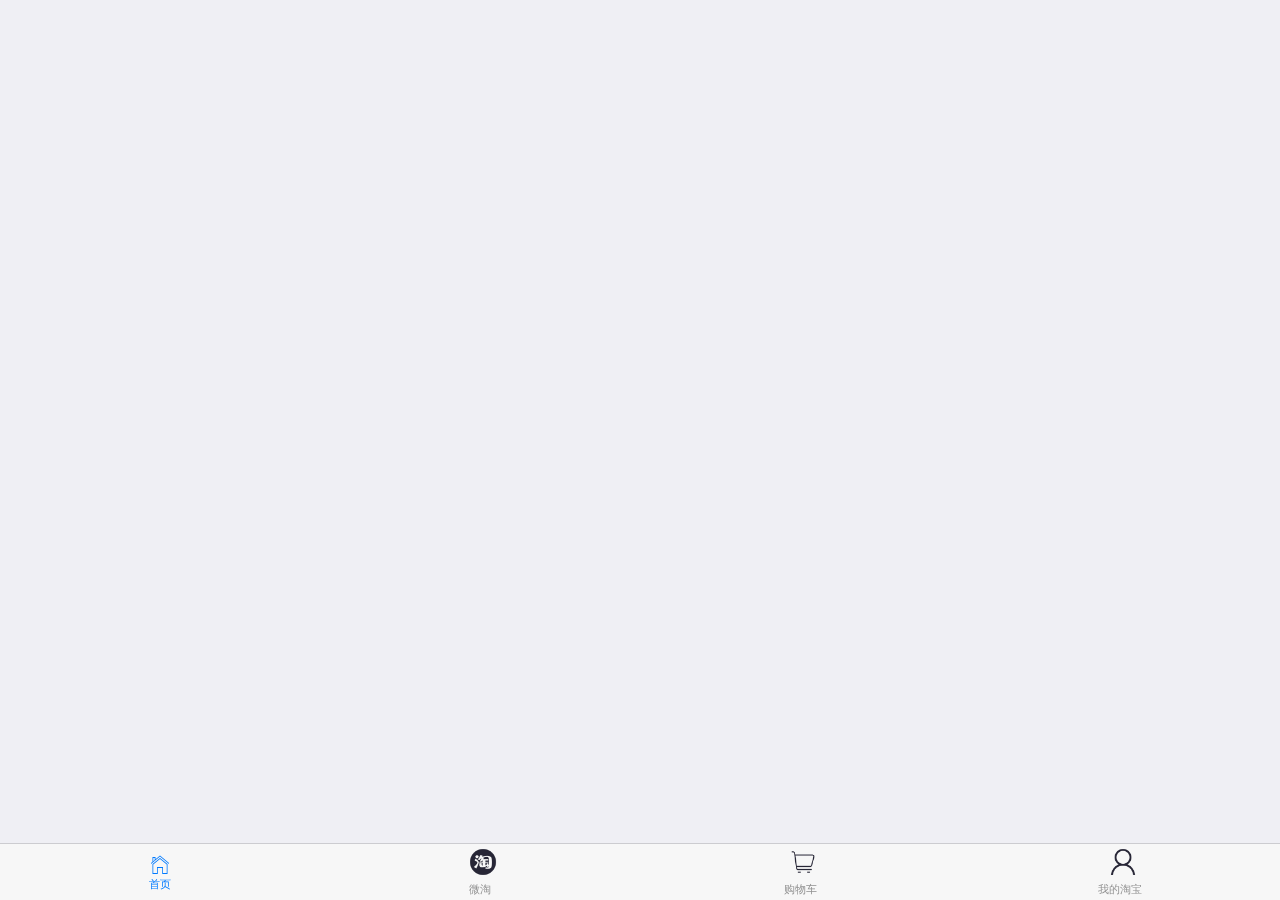
<file: index.html>
<!DOCTYPE html>
<html>
<head>
    <meta charset="utf-8">
    <meta name="viewport" content="width=device-width,initial-scale=1,minimum-scale=1,maximum-scale=1,user-scalable=no" />
    <title></title>
    <script src="js/mui.min.js"></script>
    <link href="css/mui.min.css" rel="stylesheet"/>
    
</head>
<body>
	<nav class="mui-bar mui-bar-tab">
            <a id="defaultTab" class="mui-tab-item mui-active" href="templete/about.html">
                <span class="mui-icon mui-icon-home"></span>
                <span class="mui-tab-label">首页</span>
            </a>
            
            <a class="mui-tab-item" href="templete/chat.html">
                <span class="mui-icon taobao"><img src="img/淘宝.png"width="30px"/></span>
                <span class="mui-tab-label">微淘</span>
            </a>
            <a class="mui-tab-item" href="templete/contact.html">
               
                <span class="mui-icon"><img src="img/购物车.png"width="30px"/></span>
                <span class="mui-tab-label">购物车</span>
            </a>
            <a class="mui-tab-item" href="templete/setting.html">
               
                <span class="mui-icon"><img src="img/阿宝-我的.png"width="30px"/></span>
                <span class="mui-tab-label">我的淘宝</span>
            </a>
       </nav>
        
       <script type="text/javascript" charset="utf-8">
      	mui.init();//系统初始化
      var subpages = ['templete/about.html','templete/chat.html', 'templete/contact.html', 'templete/setting.html'];
	var subpage_style = {
	top: '0px',
	bottom: '51px'
	};
			
	   var aniShow = {};
        mui.plusReady(function() {
       	launchScreen();
       	
       	
       	var self = plus.webview.currentWebview();
				for (var i = 0; i < 4; i++) {
					var temp = {}; 
					var sub = plus.webview.create(subpages[i], subpages[i], subpage_style);
					if (i > 0) {
						sub.hide();
					}else{
						temp[subpages[i]] = "true";
						mui.extend(aniShow,temp);
					}
					self.append(sub);
				}
			});
			 //当前激活选项
			var activeTab = subpages[0];
			var title = document.getElementById("title");
			 //选项卡点击事件
			mui('.mui-bar-tab').on('tap', 'a', function(e) {
				var targetTab = this.getAttribute('href');
				if (targetTab == activeTab) {
					return;
				}
				//更换标题
//				title.innerHTML = this.querySelector('.mui-tab-label').innerHTML;
				//显示目标选项卡
				//若为iOS平台或非首次显示，则直接显示
				if(mui.os.ios||aniShow[targetTab]){
					plus.webview.show(targetTab);
				}else{
					//否则，使用fade-in动画，且保存变量
					var temp = {};
					temp[targetTab] = "true";
					mui.extend(aniShow,temp);
					plus.webview.show(targetTab,"fade-in",300);
				}
				//隐藏当前;
				plus.webview.hide(activeTab);
				//更改当前活跃的选项卡
				activeTab = targetTab;
			});
			 //自定义事件，模拟点击“首页选项卡”
			document.addEventListener('gohome', function() {
				var defaultTab = document.getElementById("defaultTab");
				//模拟首页点击
				mui.trigger(defaultTab, 'tap');
				//切换选项卡高亮
				var current = document.querySelector(".mui-bar-tab>.mui-tab-item.mui-active");
				if (defaultTab !== current) {
					current.classList.remove('mui-active');
					defaultTab.classList.add('mui-active');
				}
       	
       });
       
      	
      	function launchScreen() {
		//读取本地存储，检查是否为首次启动
		var showGuide = plus.storage.getItem("lauchFlag");
		if(showGuide){ 
			//有值，说明已经显示过了，无需显示；
			//关闭splash页面；
			plus.navigator.closeSplashscreen();
			plus.navigator.setFullscreen(false);
		}else{
			//显示启动导航
			mui.openWindow({
				id:'guid',
				url:'templete/guide.html',
				show:{
					aniShow:'none'
				},
				waiting:{
					autoShow:false
				}
			});
		}
	}
    </script>
       
</body>
</html>
</file>
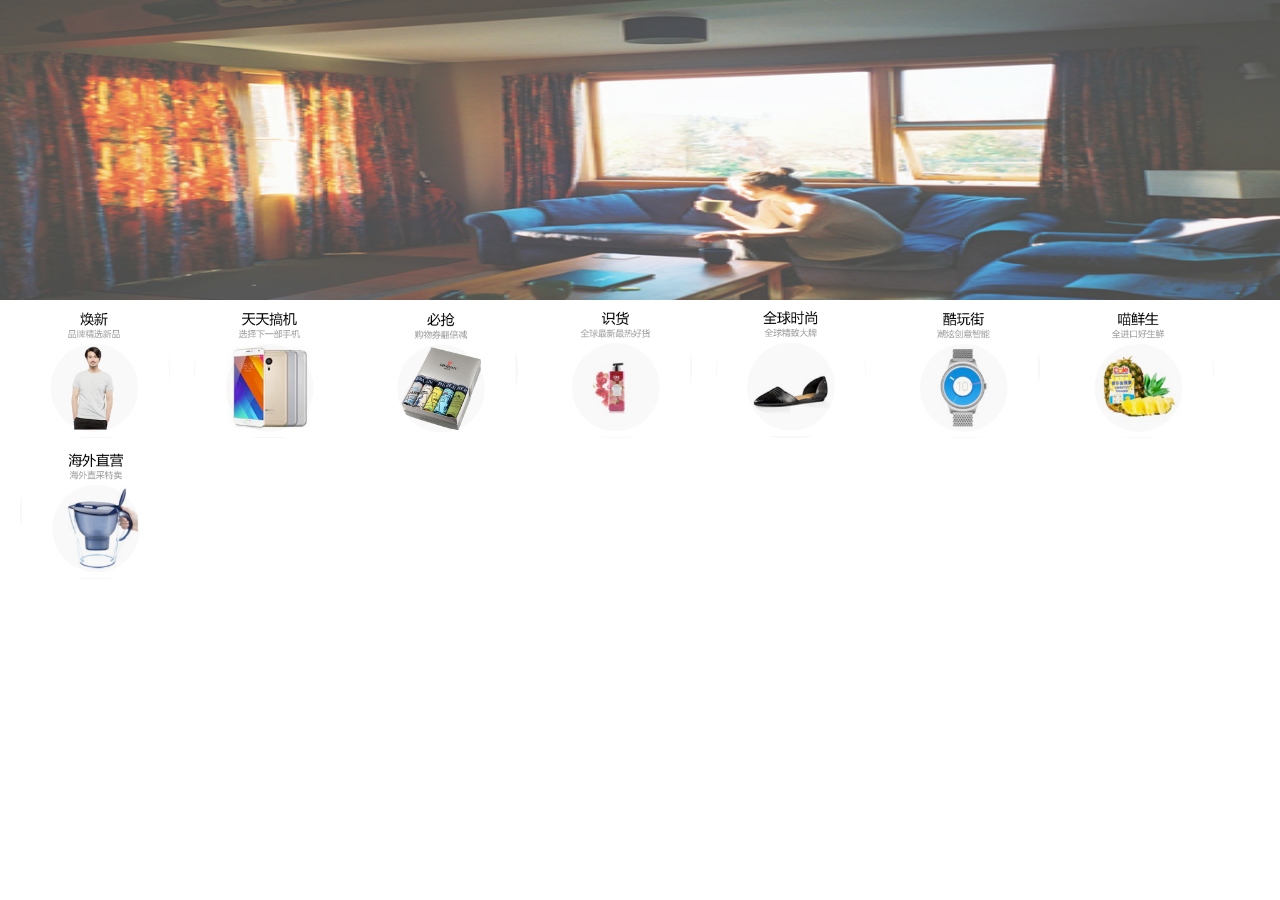
<file: templete/about.html>
<!doctype html>
<html lang="en">
<head>
	<meta charset="UTF-8" />
	<title>Document</title>
	<link rel="stylesheet" type="text/css" href="../css/swiper-3.3.1.min.css"/>
	<script src="../js/swiper-3.3.1.min.js" type="text/javascript" charset="utf-8"></script>
	<style type="text/css">
	*{
		margin: 0px;
		padding: 0px;
	}
		.swiper-slide{
			width: 100%;
			height: 300px;
		}
		.swiper-wrapper img{
			width: 100%;
			height: 300px;
			opacity: 0.7;
		}

		.imgs{
			width: 150px;
			margin: 0px auto;
			border-radius: 100px;
			margin-left: 20px;
		}
	</style>
</head>
<body>
	<div class="swiper-container">
    <div class="swiper-wrapper">
        <div class="swiper-slide"><img src="../images/muwu.jpg"/></div>
        <div class="swiper-slide"><img src="../images/shuijiao.jpg"/></div>
        <div class="swiper-slide"><img src="../images/yuantiao.jpg"/></div>
    </div>
</div>
<a href="###"><img class="imgs" src="../img/1.png"/></a>
<a href="###"><img class="imgs" src="../img/2.png"/></a>
<a href="###"><img class="imgs" src="../img/3.png"/></a>
<a href="###"><img class="imgs" src="../img/4.png"/></a>
<a href="###"><img class="imgs" src="../img/5.png"/></a>
<a href="###"><img class="imgs" src="../img/6.png"/></a>
<a href="###"><img class="imgs" src="../img/7.png"/></a>
<a href="###"><img class="imgs" src="../img/8.png"/></a>





<script>
//反方向自动切换简单示例
var mySwiper = new Swiper('.swiper-container',{
loop : true,
autoplay : 5000,
})
setInterval("mySwiper.slidePrev()", 2000);
</script>


</body>
</html>
</file>
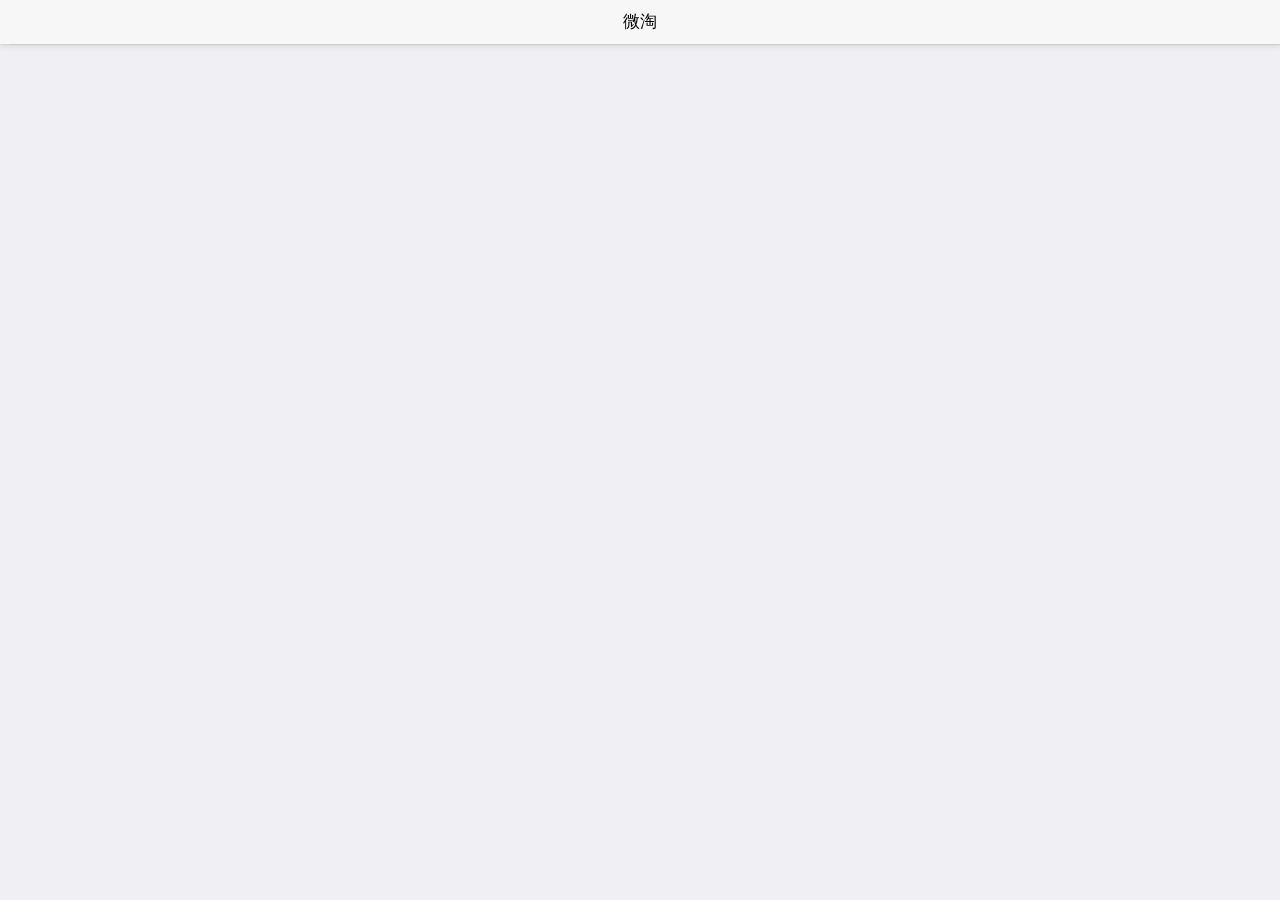
<file: templete/chat.html>
<!DOCTYPE html>
<html>

	<head>
		<meta charset="utf-8">
		<title></title>
		<meta name="viewport" content="width=device-width, initial-scale=1,maximum-scale=1,user-scalable=no">
		<meta name="apple-mobile-web-app-capable" content="yes">
		<meta name="apple-mobile-web-app-status-bar-style" content="black">
		<link rel="stylesheet" href="../css/mui.min.css">
	</head>
	<style>
		.head-part {
			padding-top: 10px;
		}
		.head-part #auther {
			height: 30px;
			line-height: 30px;
			margin-left: 70px;
		}
		.head-part #currentDate {
			height: 30px;
			width: 300px;
			line-height: 30px;
			margin-left: 70px;
			font-size: 14px;
		}
		.head-part .about-type {
			float: right;
			margin-right: 10px;
			text-align: right;
			text-overflow:ellipsis;
			overflow:hidden;
			white-space:nowrap; 
			width: 100px;
			color: red;
		}
		#headImage {
			width: 60px;
			height: 60px;
			border-radius: 30px;
			display: block;
			position: absolute;
			float: left;
		}
		#titleConcent {
			height: 110px;
		}
		#mainImage {
			padding-right: 10px;
			width: 100px;
			height: 100px;
			float: right;
		}
		#titleConcent1 {
			margin-top: 10px;
			height: 100px;
			text-overflow:ellipsis;
			overflow:hidden;
			line-height: 25px;
		}
		.mui-scroll .mui-table-view {
			padding-left: 10px;
		}
		.tableView-cell {
			list-style-type: none;
			/*设置下边框样式*/
			border-bottom-style: solid;
			border-bottom-width: 1px;
			border-bottom-color: #D3D3D3;
		}
		.mui-content{
			padding-top: 44px;
		}
		.mui-table-view:before{
			0px;
		}
		.mui-table-view:after{
			0px;
		}
	</style> 
	<body style="background-color: #D3D3D3;">
		<header class="mui-bar mui-bar-nav white">
			<h1 class="mui-title">微淘</h1>
		</header>
		<div class="mui-content">
			<div id="pullrefresh" class="mui-content mui-scroll-wrapper">
			<div class="mui-scroll">
				<!--数据列表-->
				<ul class="mui-table-view" style="background-color: white;">
					<li class="tableView-cell">
						
					</li>
				</ul>
			</div>
		</div>
		</div>		
	</body>
	<script src="../js/mui.js" ></script>
	<script type="text/javascript" charset="utf-8">
	
	(function($) {
		//阻尼系数
		var deceleration = mui.os.ios ? 0.003 : 0.0009;
		$('.mui-scroll-wrapper').scroll({
			bounce: false,
			indicators: true, //是否显示滚动条
			deceleration: deceleration
		});
	})(mui);

	var table = document.body.querySelector('.mui-table-view');
	mui.plusReady(function(){
	mui.ajax('http://c.m.163.com/nc/article/list/T1348648650048/0-20.html',{
	dataType:'json',//服务器返回json格式数据
	type:'get',//HTTP请求类型
	success:function(data){
		var data = data["T1348648650048"];
//		console.log(data);
		mui.each(data, function(index, item) {	
		var li = document.createElement('li');
		
		
		li.url = item.url_3w; /*详情url*/
		li.title = item.title; /*详情标题*/
		li.className = 'tableView-cell'; 			
		
		
		li.innerHTML = '<div class="head-part">'
		+ '<img src="' + item.imgsrc + '"/ id="headImage">'
		+ '<div class="about-auther">'
		+ '<div id="auther">'
		+ item.source 
		+ '</div><div id="currentDate">'
		+ item.lmodify + '</div></div></div><div id="titleConcent">'
		+ '<img src=" '+ item.imgsrc + '" id="mainImage"/><div id="titleConcent1">'
		+ item.ltitle + '</div></div>';	
//		console.log(li.innerHTML);
			table.appendChild(li, table.firstChild);			
		});
	}
});
	});

	//链接批量处理 页面跳转  
		var aniShow = "pop-in";
		mui('.mui-content').on('tap', 'li', function() {  
			mui.openWindow({
				url: "detail.html",
				id: 'detail',
				show: {
					aniShow: 'slide-in-right' /*页面切换效果*/
				},
				extras: {
					detailUrl: this.url,
					detailTitle: this.title
				},
			});
		});		
		
	</script>
</html>
</file>
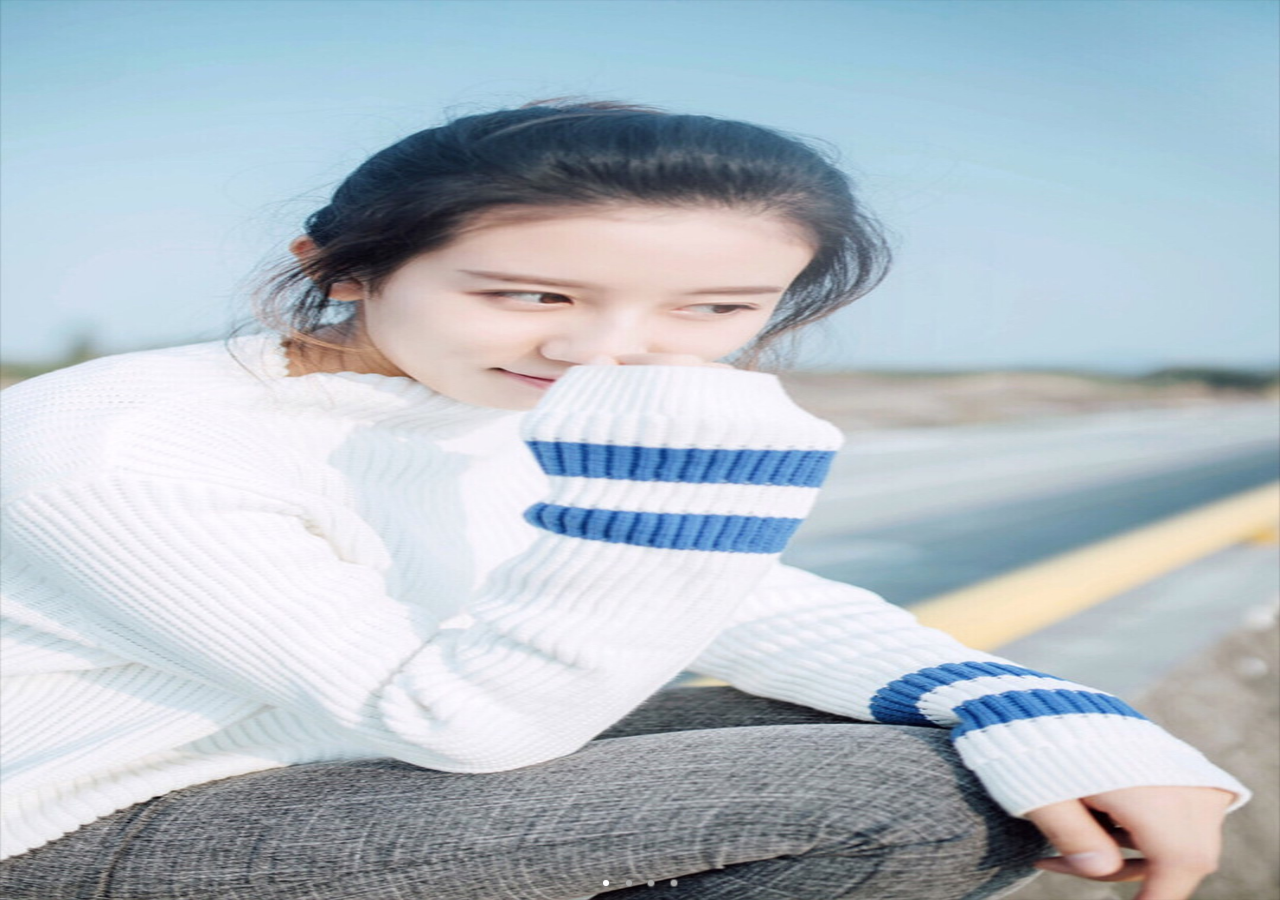
<file: templete/guide.html>
<!DOCTYPE html>
<html>

	<head>
		<meta charset="utf-8">
		<title>Hello MUI</title>
		<meta name="viewport" content="width=device-width, initial-scale=1,maximum-scale=1,user-scalable=no">
		<meta name="apple-mobile-web-app-capable" content="yes">
		<meta name="apple-mobile-web-app-status-bar-style" content="black">

		<link rel="stylesheet" href="../css/mui.min.css">
		<style>
			#close {
				position: absolute;
				width: 160px;
				height: 44px;
				left: 50%;
				margin-left: -80px;
				bottom: 15%;
				padding: 10px;
				color: #fff;
				border-color: #fff;
			}
			img {
				width: 100%;
				height: 100%;
			}
			
		</style>
	</head>

	<body>
		<div id="slider" class="mui-slider mui-fullscreen" style="background-color: black;">
			<div class="mui-slider-group">
				<!-- 第一张 -->
				<div class="mui-slider-item mui-slider-item-duplicate">
					<img src="../images/guid.jpg"/>
				</div>
				<!-- 第二张 -->
				<div class="mui-slider-item">
					<img src="../images/guid01.jpg"/>
				</div>
				<!-- 第三张 -->
				<div class="mui-slider-item">
					<img src="../images/guid02.jpg"/>
				</div>
				<!-- 第四张 -->
				<div class="mui-slider-item">
					<img src="../images/guid03.jpg"/>
					<button id='close' class="mui-btn mui-btn-warning mui-btn-outlined">立即体验</button>
				</div>
			</div>
			<div class="mui-slider-indicator">
				<div class="mui-indicator mui-active"></div>
				<div class="mui-indicator"></div>
				<div class="mui-indicator"></div>
				<div class="mui-indicator"></div>
			</div>
		</div>
		<script src="../js/mui.min.js"></script>
		<script>
			mui.back = function() {};
			mui.plusReady(function() {
				plus.navigator.setFullscreen(true);
				plus.navigator.closeSplashscreen();
			});
			//立即体验按钮点击事件
			document.getElementById("close").addEventListener('tap', function(event) {
				plus.storage.setItem("lauchFlag", "true"); 
				plus.navigator.setFullscreen(false);
				plus.webview.currentWebview().close();
			}, false);
			
			
		</script>
	</body>

</html>
</file>
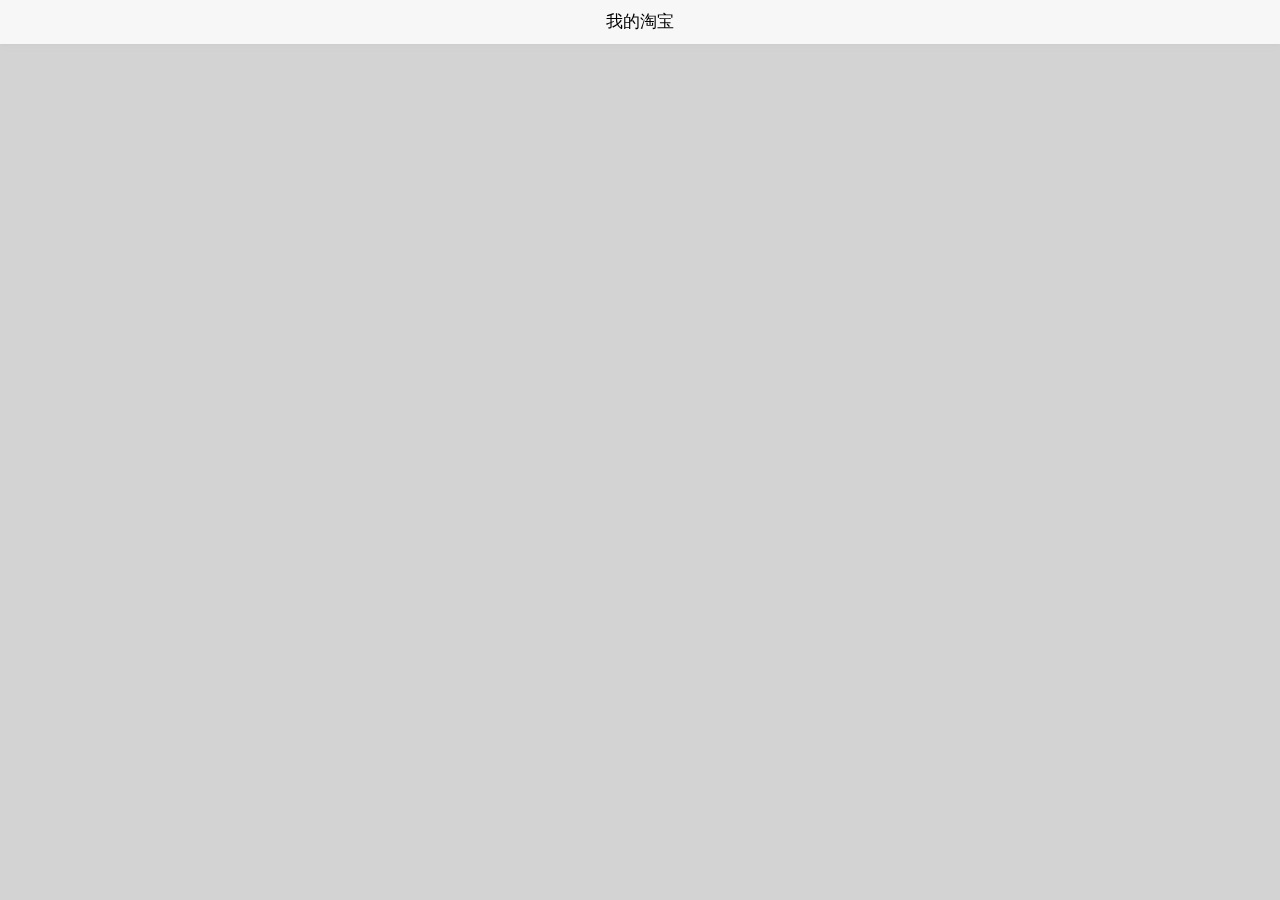
<file: templete/setting.html>
<!DOCTYPE html>
<html>

	<head>
		<meta charset="utf-8">
		<title></title>
		<meta name="viewport" content="width=device-width, initial-scale=1,maximum-scale=1,user-scalable=no">
		<meta name="apple-mobile-web-app-capable" content="yes">
		<meta name="apple-mobile-web-app-status-bar-style" content="black">
		<link rel="stylesheet" href="../css/mui.min.css">
	<style type="text/css">
	img{
		width: 100%;
	}
		
	</style>
	</head>
	
	
	<body style="background-color: #D3D3D3;">
		<header class="mui-bar mui-bar-nav white">
			<h1 class="mui-title">我的淘宝</h1>
		</header>
		
		
	<div class="mui-scroll">
				<!--数据列表-->
	<ul class="mui-table-view" style="background-color: white;">
	<li class="tableView-cell">
						
	</li>
	</ul>
	</div>
		
			
	</body>
	<script src="../js/mui.js" ></script>
	<script type="text/javascript" charset="utf-8">
	
	(function($) {
		//阻尼系数
		var deceleration = mui.os.ios ? 0.003 : 0.0009;
		$('.mui-scroll-wrapper').scroll({
			bounce: false,
			indicators: true, //是否显示滚动条
			deceleration: deceleration
		});
	})(mui);

	var table = document.body.querySelector('.mui-table-view');
	mui.plusReady(function(){
	mui.ajax('http://api.maoyan.com/mmdb/movie/lp/list.json?utm_campaign=AmovieBmovieCD100&movieBundleVersion=6410&utm_source=baidumobile1&utm_medium=android&utm_term=6.4.1&utm_content=865983027494161&ci=20&net=255&dModel=2014501&uuid=E33AB822B8DCBAD7B494ACD565B57C851DEB94D55A9C81CDE575FAA8B2DB98AA%22',{
	dataType:'json',//服务器返回json格式数据
	type:'get',//HTTP请求类型
	success:function(data){
		var data = data["data"];
//		console.log(data);
		mui.each(data, function(index, item) {	
		var li = document.createElement('li');

		li.url = item.url; /*详情url*/
		li.title = item.name; /*详情标题*/
		li.className = 'tableView-cell'; 			
		li.innerHTML = '<div class = "title">'+item.name+'</div>'
		                 +'<div class = "img"><img src ="'+item.img+'"/></div>';
		
	   table.appendChild(li, table.firstChild);			
		});
	}
});
	});

	//链接批量处理 页面跳转  
		var aniShow = "pop-in";
		mui('.mui-content').on('tap', 'li', function() {  
			mui.openWindow({
				url: this.url,
				id: 'detail',
				show: {
					aniShow: 'slide-in-right' /*页面切换效果*/
				},
				extras: {
					detailUrl: this.url,
					detailTitle: this.title
				},
			});
		});		
		
	</script>
</html>
</file>
